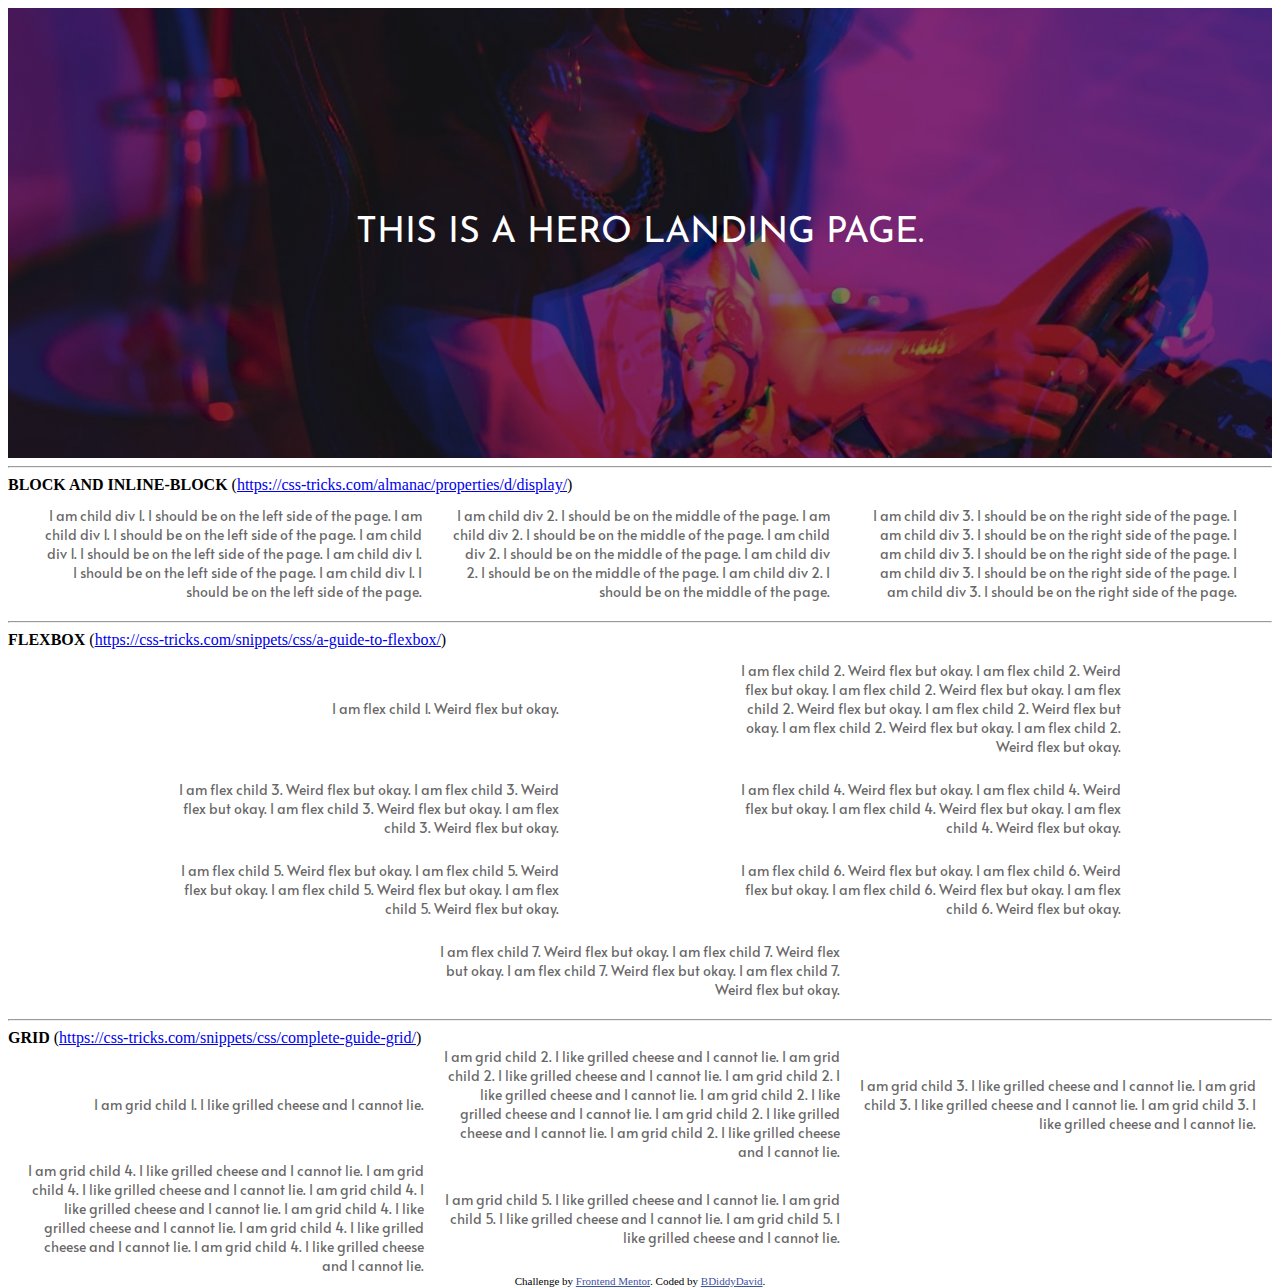
<file: index.html>
<!DOCTYPE html>
<html lang="en">
<head>
  <meta charset="UTF-8">
  <meta name="viewport" content="width=device-width, initial-scale=1.0"> <!-- displays site properly based on user's device -->

  <link rel="icon" type="image/png" sizes="32x32" href="./images/favicon-32x32.png">
  <link rel="stylesheet" href="styles.css">
  <link rel="preconnect" href="https://fonts.gstatic.com">
  <link href="https://fonts.googleapis.com/css2?family=Alata&display=swap" rel="stylesheet">
  <link href="https://fonts.googleapis.com/css2?family=Josefin+Sans:wght@300&display=swap" rel="stylesheet">
  
  <title>Frontend Mentor | Loopstudios landing page</title>

  <!-- Feel free to remove these styles or customise in your own stylesheet 👍 -->
  <style>
    .attribution { font-size: 11px; text-align: center; }
    .attribution a { color: hsl(228, 45%, 44%); }
  </style>
</head>
<body>
  <div class="hero-image">
    <div class="hero-text">
      <p>THIS IS A HERO LANDING PAGE.</p>
    </div>
  </div>
  <hr>
  <div><b>BLOCK AND INLINE-BLOCK</b> (<a href="https://css-tricks.com/almanac/properties/d/display/" target="_blank">https://css-tricks.com/almanac/properties/d/display/</a>)</div>
  <div class="parent">
    <div class="child">I am child div 1. I should be on the left side of the page. I am child div 1. I should be on the left side of the page. I am child div 1. I should be on the left side of the page. I am child div 1. I should be on the left side of the page. I am child div 1. I should be on the left side of the page. </div>
    <div class="child">I am child div 2. I should be on the middle of the page. I am child div 2. I should be on the middle of the page. I am child div 2. I should be on the middle of the page. I am child div 2. I should be on the middle of the page. I am child div 2. I should be on the middle of the page. </div>
    <div class="child">I am child div 3. I should be on the right side of the page. I am child div 3. I should be on the right side of the page. I am child div 3. I should be on the right side of the page. I am child div 3. I should be on the right side of the page. I am child div 3. I should be on the right side of the page. </div>
  </div>
  <hr>
  <div><b>FLEXBOX</b> (<a href="https://css-tricks.com/snippets/css/a-guide-to-flexbox/" target="_blank">https://css-tricks.com/snippets/css/a-guide-to-flexbox/</a>)</div>
  <div class="flex-parent">
    <div class="flex-child">I am flex child 1. Weird flex but okay. </div>
    <div class="flex-child">I am flex child 2. Weird flex but okay. I am flex child 2. Weird flex but okay. I am flex child 2. Weird flex but okay. I am flex child 2. Weird flex but okay. I am flex child 2. Weird flex but okay. I am flex child 2. Weird flex but okay. I am flex child 2. Weird flex but okay. </div>
    <div class="flex-child">I am flex child 3. Weird flex but okay. I am flex child 3. Weird flex but okay. I am flex child 3. Weird flex but okay. I am flex child 3. Weird flex but okay. </div>
    <div class="flex-child">I am flex child 4. Weird flex but okay. I am flex child 4. Weird flex but okay. I am flex child 4. Weird flex but okay. I am flex child 4. Weird flex but okay. </div>
    <div class="flex-child">I am flex child 5. Weird flex but okay. I am flex child 5. Weird flex but okay. I am flex child 5. Weird flex but okay. I am flex child 5. Weird flex but okay. </div>
    <div class="flex-child">I am flex child 6. Weird flex but okay. I am flex child 6. Weird flex but okay. I am flex child 6. Weird flex but okay. I am flex child 6. Weird flex but okay. </div>
    <div class="flex-child">I am flex child 7. Weird flex but okay. I am flex child 7. Weird flex but okay. I am flex child 7. Weird flex but okay. I am flex child 7. Weird flex but okay. </div>
  </div>
  <hr>
  <div><b>GRID</b> (<a href="https://css-tricks.com/snippets/css/complete-guide-grid/" target="_blank">https://css-tricks.com/snippets/css/complete-guide-grid/</a>)</div>
  <div class="grid-parent">
    <div class="grid-child">
      I am grid child 1. I like grilled cheese and I cannot lie. 
    </div>
    <div class="grid-child">
      I am grid child 2. I like grilled cheese and I cannot lie. I am grid child 2. I like grilled cheese and I cannot lie. I am grid child 2. I like grilled cheese and I cannot lie. I am grid child 2. I like grilled cheese and I cannot lie. I am grid child 2. I like grilled cheese and I cannot lie. I am grid child 2. I like grilled cheese and I cannot lie. 
    </div>
    <div class="grid-child">
      I am grid child 3. I like grilled cheese and I cannot lie. I am grid child 3. I like grilled cheese and I cannot lie. I am grid child 3. I like grilled cheese and I cannot lie. 
    </div>
    <div class="grid-child">
      I am grid child 4. I like grilled cheese and I cannot lie. I am grid child 4. I like grilled cheese and I cannot lie. I am grid child 4. I like grilled cheese and I cannot lie. I am grid child 4. I like grilled cheese and I cannot lie. I am grid child 4. I like grilled cheese and I cannot lie. I am grid child 4. I like grilled cheese and I cannot lie. 
    </div>
    <div class="grid-child">
      I am grid child 5. I like grilled cheese and I cannot lie. I am grid child 5. I like grilled cheese and I cannot lie. I am grid child 5. I like grilled cheese and I cannot lie. 
    </div>
  </div>

  <div class="attribution">
    Challenge by <a href="https://www.frontendmentor.io?ref=challenge" target="_blank">Frontend Mentor</a>. 
    Coded by <a href="https://brandonhudavid.com/" target="_blank">BDiddyDavid</a>.
  </div>
</body>
</html>
</file>
<file: styles.css>
body, html {
    height: 100%;
}

/* The hero image */
.hero-image {
    /* Use "linear-gradient" to add a darken background effect to the image (photographer.jpg). This will make the text easier to read */
    background-image: linear-gradient(rgba(0, 0, 0, 0.5), rgba(0, 0, 0, 0.5)), url("./images/desktop/image-hero.jpg");
  
    /* Set a specific height */
    height: 50%;
  
    /* Position and center the image to scale nicely on all screens */
    background-position: center;
    background-repeat: no-repeat;
    background-size: cover;
    position: relative;
}

/* Place text in the middle of the image */
.hero-text {
    font-family: "Josefin Sans", sans-serif;
    font-size: 36px;
    text-align: center;
    position: absolute;
    top: 50%;
    left: 50%;
    transform: translate(-50%, -50%);
    color: white;
  }

  .child, .flex-child, .grid-child {
      font-family: "Alata", sans-serif;
      font-size: 14px;
      color: rgba(0,0,0,.6);
  }

  .parent {
      display: block;
      text-align: center;
  }

  .child {
      display: inline-block;
      text-align: right;
      width: 30%;
      margin: 12px;
  }

  .flex-parent {
      display: flex;
      flex-wrap: wrap;
      justify-content: space-evenly;
      align-items: center;
  }

  .flex-child {
    width: 400px;
    margin: 12px;
    text-align: right;
  }

  .grid-parent {
      display: grid;
      grid-template-columns: 400px 400px 400px;
      grid-template-rows: auto;
      align-items: center;
      justify-content: space-evenly;
  }

  .grid-child {
    text-align: right;
  }
</file>
